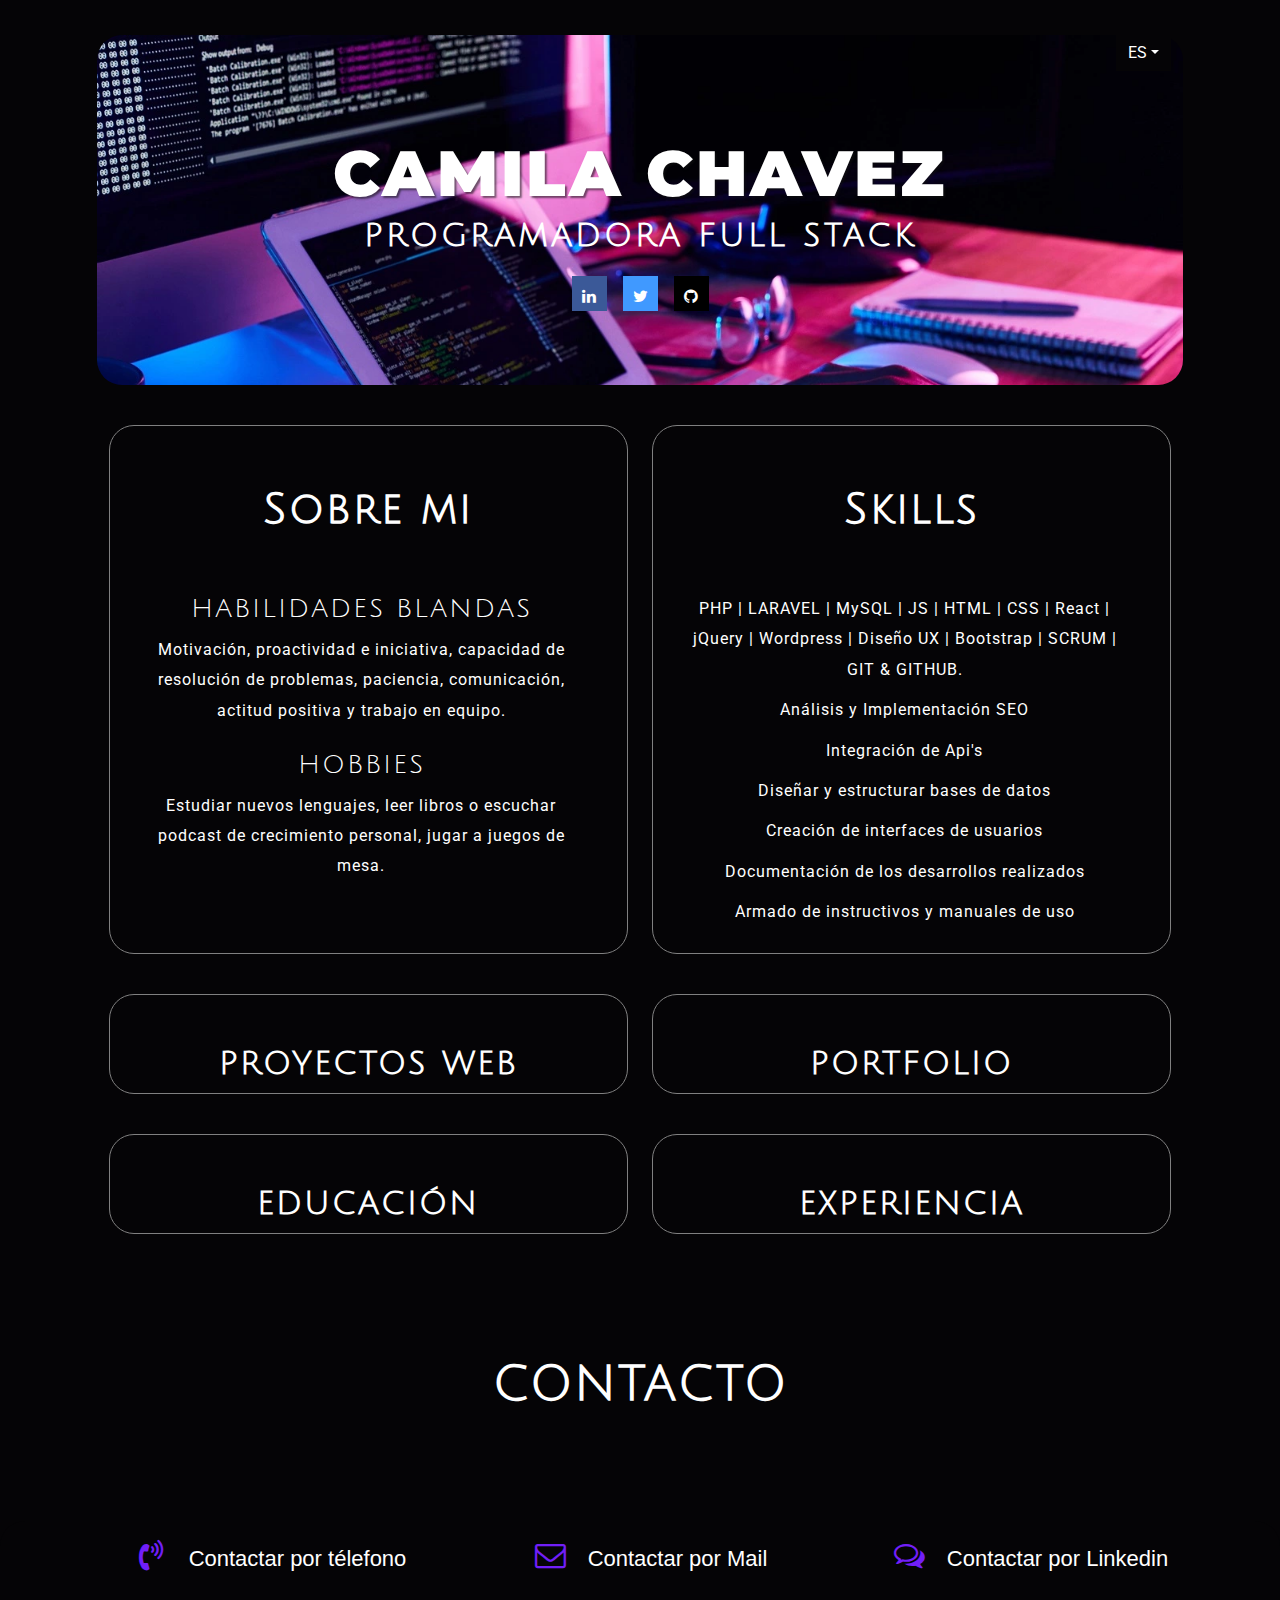
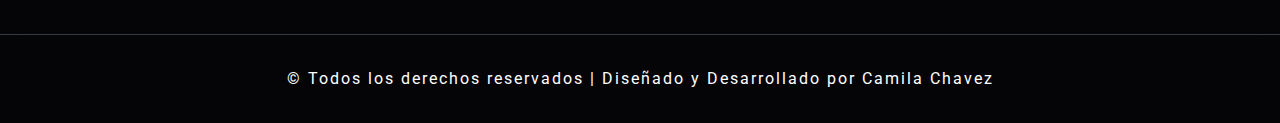
<file: index.html>
<!--
Author: Camila M. Chavez
-->
<!DOCTYPE html>
<html lang="en">
<head>
<title>Portfolio de Camila Chavez</title>
 <link rel="icon" type="image/x-icon" href="/images/favicon.png">
 <meta name="description" content="Portfolio de programadora Full Stack">
<meta name="viewport" content="width=device-width, initial-scale=1">
<meta http-equiv="Content-Type" content="text/html; charset=utf-8" />
<meta name="keywords" content="Programadora Full Stack,Programadora PHP, Programadora LARAVEL, MySQL, JS, HTML, CSS, BOOTSTRAP,jQuery,Wordpress,Diseño UX,API,SCRUM,GIT & GITHUB" />
<script type="application/x-javascript"> addEventListener("load", function() { setTimeout(hideURLbar, 0); }, false); function hideURLbar(){ window.scrollTo(0,1); } </script>
<!-- Custom Theme files -->

<link href="css/bootstrap.min.css" type="text/css" rel="stylesheet" media="all">
<link href="css/style.css" type="text/css" rel="stylesheet" media="all">   
<link href="css/font-awesome.css" rel="stylesheet">		<!-- font-awesome icons -->   
<link href="css/popup-box.css" rel="stylesheet" type="text/css" media="all" />

<!-- //Custom Theme files --> 
<!-- js -->
<script src="js/jquery-3.2.1.min.js"></script>  
<!-- //js -->
<!-- web-fonts -->   
<link href="//fonts.googleapis.com/css?family=Montserrat:100,100i,200,200i,300,300i,400,400i,500,500i,600,600i,700,700i,800,800i,900,900i" rel="stylesheet">
<link href="//fonts.googleapis.com/css?family=Julius+Sans+One&amp;subset=latin-ext" rel="stylesheet">
<link href='//fonts.googleapis.com/css?family=Roboto:400,100,100italic,300,300italic,400italic,500,500italic,700,700italic,900,900italic' rel='stylesheet' type='text/css'>
<!-- //web-fonts -->
</head>
<body>

		<div class="w3-banner">
				<!-- <?php
				if(isset($_GET["respuesta"]) && $_GET["respuesta"] == "ok"){
					echo '<div class="alert alert-dark" role="alert" style="color:white;">
					<strong>Se envío correctamente el mensaje.</strong> Muchas Gracias por contactarme!
					<button type="button" class="close" data-dismiss="alert" aria-label="Close">
						<span aria-hidden="true" style="color:white;">&times;</span>
					</button>
				</div>
				';
					
				}
			?> -->
			

				<div class="row" style="justify-content:center;">
					<div class="col-md-10 w3-banner-left" style="border-radius: 25px; margin-top:35px;">
						<div class="d-grid gap-2 d-md-flex justify-content-md-end">
								
								<button id="btnGroupDrop1" type="button" class="btn btn-dark dropdown-toggle" data-bs-toggle="dropdown" aria-expanded="false" style="background-color: #050406; border:none;">
								ES</button>
							<ul class="dropdown-menu" aria-labelledby="btnGroupDrop1">
								<li><a class="dropdown-item" href="#">Español</a></li>
								<li><a class="dropdown-item" href="en_index.html">Ingles</a></li>
							</ul>
						</div>
						<div class="w3-banner-left_txt">
							<h3>CAMILA CHAVEZ</h3>
							<p>PROGRAMADORA FULL STACK</p>
						</div>
						<div class="social-wthree-icons bnragile-icons">
							<ul>
								<li><a href="https://www.linkedin.com/in/camila-chavez-8b4901107/" class="fa fa-linkedin icon icon-border facebook" aria-label="Linkedin"> </a></li>
								<li><a href="https://www.freelancer.com.ar/u/camilamchavez" class="fa fa-twitter icon icon-border twitter" aria-label="Freelancer"> </a></li>
							<!---	<li><a href="#" class="fa fa-instagram icon icon-border instagram"> </a></li> --->
								<li><a href="https://github.com/camimchavez" aria-label="Github" class="fa fa-github icon icon-border github"> </a></li> 
							</ul>
							<!-- <div class="clearfix"> </div> -->
						</div>
					</div>
				</div>
					
				<div class="row justify-content-center">
					<div class="col-md-5 d-flex " >
						<div class="w3-banner-left-about-me" id="n" onMouseOver="color('si')" onMouseOut="color('n')" style="border-radius: 25px; margin-top:40px;">
								
								<div class="w3-heading-all">
									
									<h3>Sobre mi</h3><br><br>
								</div>
							<div class="w3ls-agile-left">
								<div class="w3ls-agile-left-info" style="text-align:center;">
									<div class="wel-left animated wow fadeInLeft" data-wow-delay=".5s">
									
										<h4>HABILIDADES BLANDAS</h4>
											<p>Motivación, proactividad e iniciativa, capacidad de resolución de problemas, paciencia, comunicación, actitud positiva y trabajo en equipo.</p>
										<br>
										<h4>HOBBIES</h4>
											<p>Estudiar nuevos lenguajes, leer libros o escuchar podcast de crecimiento personal, jugar a juegos de mesa.</p>
									</div>
									<div class="clearfix"> </div> 
								</div>
							</div>
								
						</div>
					</div>
					
					<div class="col-md-5 d-flex " >
						<div class="w3-banner-right" id="n2" onMouseOver="color2('no')" onMouseOut="color2('n2')" style="border-radius: 25px; margin-top:40px;">
								
								<div class="w3-heading-all">
									
									<h3>Skills</h3><br><br>
								</div>
							<div class="w3ls-agile-left">
							<div class="w3ls-agile-left-info" style="text-align:center;">
									<div class="wel-left animated wow fadeInLeft" data-wow-delay=".5s">
										
										<p> PHP | LARAVEL | MySQL | JS | HTML | CSS | React | jQuery | Wordpress | Diseño UX | Bootstrap | SCRUM | GIT & GITHUB.</p>
										<p>Análisis y Implementación SEO </p>
										<p>Integración de Api's</p>
										<p>Diseñar y estructurar bases de datos</p>
										<p>Creación de interfaces de usuarios</p>
										<p>Documentación de los desarrollos realizados</p>
										<p>Armado de instructivos y manuales de uso</p>
								
										<div class="clearfix"> </div> 
									</div>
								</div>
								
							</div>
				
						</div>
					</div>
						
				
				</div>
			
		
			
		<div class="row justify-content-center">
			<div class="col-md-5">
				<div class="w3-banner_bottom1" id="b1" onMouseOver="bg1('si')" onMouseOut="bg1('b1')" style="border-radius: 25px;margin-top:40px;">
					<div class="w3-banner_bottom_txt">
				
							
						<div class="w3-banner-bot_icon_txt">
							<a class="book popup-with-zoom-anim button-isi zoomIn animated" data-wow-delay=".5s" href="#small-dialog5">PROYECTOS WEB</a>
						</div>
						 
					
					</div>
				</div>
			</div>
			<div class="col-md-5" >		
				
				<div class="w3-banner_bottom2"  id="b2" onMouseOver="bg2('si')" onMouseOut="bg2('b2')" style="border-radius: 25px; margin-top:40px;">
					<div class="w3-banner_bottom_txt">
					
						<div class="w3-banner-bot_icon_txt">
							<a class="book popup-with-zoom-anim button-isi zoomIn animated" data-wow-delay=".5s" href="#small-dialog1">PORTFOLIO</a>
						</div>
					
					</div>
		
				</div>
			</div>
	
					

			<div class="col-md-5">
			<!-- <div class="w3-banner-grid2"> -->
				<div class="w3-banner_bottom3"  id="b3" onMouseOver="bg3('si')" onMouseOut="bg3('b3')" style="border-radius: 25px; margin-top:40px;">
					<div class="w3-banner_bottom_txt">
				
							
						<div class="w3-banner-bot_icon_txt">
							<a class="book popup-with-zoom-anim button-isi zoomIn animated" data-wow-delay=".5s" href="#small-dialog4">EDUCACIÓN</a>
							
						</div>
						 
					
					</div>
							
				</div>
			</div>
			<div class="col-md-5">
				<div class="w3-banner_bottom4"  id="b4" onMouseOver="bg4('si')" onMouseOut="bg4('b4')" style="border-radius: 25px; margin-top:40px;">
					<div class="w3-banner_bottom_txt">
					
						<div class="w3-banner-bot_icon_txt">
							<a class="book popup-with-zoom-anim button-isi zoomIn animated" data-wow-delay=".5s" href="#small-dialog3">EXPERIENCIA</a>
						</div>
					
					</div>
		
				</div>
			</div>
		</div>
			
			<!-- </div> -->
		</div>
							
									
		
<!-- POP-UPS -->


				</div>
			</div>	
	<div class="pop-up"> 
		<div id="small-dialog1" class="mfp-hide book-form">
					<!-- gallery -->
			<!-- <div class="gallery" id="gallery"> -->
			<div class="w3_head_pop">
				<h3>MIS  <span>PROJECTOS  </span></h3>
			</div>
			<div class="row g-0 bg-light position-relative" style="align-items: center!important;">
				<div class="col-md-4 mb-md-0 p-md-4">
				    
    				    <div id="carouselExampleControls" class="carousel slide" data-bs-ride="carousel">
                      <div class="carousel-inner">
                        <div class="carousel-item active">
                          <img src="images/portfolio/thefunnelbox.png" class="d-block w-100" alt="...">
                        </div>
                       <!-- <div class="carousel-item">
                          <img src="images/portfolio/administradoresTheFunnelBox.png" class="d-block w-100" alt="...">
                        </div>  --->
                        <div class="carousel-item">
                          <img src="images/portfolio/facturasThefunnelBox.png" class="d-block w-100" alt="...">
                        </div>
                        <div class="carousel-item">
                          <img src="images/portfolio/preguntasTheFunnelBox.png" class="d-block w-100" alt="...">
                        </div>
                      </div>
                      <button class="carousel-control-prev" type="button" data-bs-target="#carouselExampleControls" data-bs-slide="prev">
                        <span class="carousel-control-prev-icon" aria-hidden="true"></span>
                        <span class="visually-hidden">Previous</span>
                      </button>
                      <button class="carousel-control-next" type="button" data-bs-target="#carouselExampleControls" data-bs-slide="next">
                        <span class="carousel-control-next-icon" aria-hidden="true"></span>
                        <span class="visually-hidden">Next</span>
                      </button>
                    </div>
				<!---	<img src="images/portfolio/thefunnelbox.png" class="img-fluid img-thumbnail" alt="...">   --->
				</div>
				<div class="col-md-8 p-4 ps-md-0">
					<h5 class="mt-0">Proyecto CMS con Laravel</h5>
					<p>Desarrollo de software para startup Española "The Funnel Box", el desafío que ellos propusieron fue la administración y comunicación mediante archivos para sus clientes.Se cumplió el objetivo y le sumamos una interfaz web en el inicio donde se puede comunicar procesos , preguntas, ofertas a los clientes.</p>
					<a href="https://thefunnelbox.com/area-privada/public/" class="stretched-link">Ver App</a>
				</div>
			</div>
				<!-- <div class="w3layouts_gallery_grids">	 -->
			<div class="row g-0 bg-light position-relative" style="align-items: center!important;">
				<div class="col-md-4 mb-md-0 p-md-4">
					<img src="images/portfolio/react+vite.png" class="img-fluid img-thumbnail" alt="...">
				</div>
				<div class="col-md-8 p-4 ps-md-0">
					<h5 class="mt-0">Proyecto con React + Vite</h5>
					<p>Desarrollo de aplicación para tareas.</p>
					<a href="https://camimchavez.github.io/react-tasks/" class="stretched-link">Ver App</a>
				</div>
			</div>
			<div class="row g-0 bg-light position-relative" style="align-items: center!important;">
				<div class="col-md-4 mb-md-0 p-md-4">
					<img src="images/portfolio/apirest.png" class="img-fluid img-thumbnail" alt="...">
				</div>
				<div class="col-md-8 p-4 ps-md-0">
					<h5 class="mt-0">API REST con CODEINATER</h5>
					<p>Consumir una Api  para un blog de viajes con Apikey.</p>
					<a href="https://github.com/camimchavez/apirest" class="stretched-link">Ver código</a>
				</div>
			</div>
			<div class="row g-0 bg-light position-relative" style="align-items: center!important;">
				<div class="col-md-4 mb-md-0 p-md-4">
					<img src="images/portfolio/cms.png" class="img-fluid img-thumbnail" alt="...">
				</div>
				<div class="col-md-8 p-4 ps-md-0">
					<h5 class="mt-0">CMS LARAVEL</h5>
					<p>Desarrollo de CMS (Sistema de gestión de contenido) para un blog de viajes con interfaz de usuario.</p>
					<a href="https://github.com/camimchavez/php-larabel" class="stretched-link">Ver código</a>
				</div>
			</div>

			<div class="row g-0 bg-light position-relative" style="align-items: center!important;">
				<div class="col-md-4 mb-md-0 p-md-4">
					<img src="images/portfolio/bienesraices-inicio.png" class="img-fluid img-thumbnail" alt="...">
				</div>
				<div class="col-md-8 p-4 ps-md-0">
				<h5 class="mt-0">BIENES RAÍCES</h5>
					<p>Desarrollo Web con HTML , CSS y jQuery</p>
					<a href="https://mystifying-allen-8cf23a.netlify.app/" class="stretched-link">Ver Sitio</a>
				</div>
			</div>
			<div class="row g-0 bg-light position-relative" style="align-items: center!important;">
				<div class="col-md-4 mb-md-0 p-md-4">
					<img src="images/portfolio/blogcafe-inicio.png" class="img-fluid img-thumbnail" alt="...">
				</div>
				<div class="col-md-8 p-4 ps-md-0">
				<h5 class="mt-0">BLOG DEL CAFÉ</h5>
					<p>Desarrollo Web con HTML , CSS y jQuery</p>
					<a href="https://eager-lumiere-f7eec2.netlify.app/" class="stretched-link">Ver Sitio</a>
				</div>
			</div>
			<div class="row g-0 bg-light position-relative" style="align-items: center!important;">
				<div class="col-md-4 mb-md-0 p-md-4">
					<img src="images/portfolio/blogviajes-inicio.png" class="img-fluid img-thumbnail" alt="...">
				</div>
				<div class="col-md-8 p-4 ps-md-0">
				<h5 class="mt-0">BLOG DE TURISMO</h5>
					<p>Desarrollo de landing page con HTML , CSS y jQuery</p>
					<a href="https://frosty-heyrovsky-3bcd00.netlify.app/" class="stretched-link">Ver Sitio</a>
				</div>
			</div>
		
		</div>
	</div>

		


<!-- //gallery -->
<div class="pop-up"> 
	<div id="small-dialog3" class="mfp-hide book-form">
				<!-- gallery -->
		<!-- <div class="gallery" id="gallery"> -->
		<div class="w3_head_pop">
			<h3>MIS  <span>EXPERIENCIAS  </span></h3>
		</div>
			<!-- <div class="w3layouts_gallery_grids">	 -->
		<div class="container">
            <div class="row">
                <div class="col-md-12">
                    <div class="main-timeline">
				
						<a href="#" class="timeline">
                            <div class="timeline-icon"><i class="fa fa-globe"></i></div>
                            <div class="timeline-content">
							<h3 class="title">Web developer en We - Itps One </h3><h6> Desde Febrero 2023 hasta la actualidad </h6>
                                <p class="description">
								Desarrollo y diseño web, e-commerce, landing pages y posicionamiento web.  Actualización y migración de sitios web con Wordpress, Divi, Flatsome,UX design. Mantenimiento y soporte con PHP ,CSS y JS.
								<br></p>
                            </div>
                        </a>
                        <a href="#" class="timeline">
                            <div class="timeline-icon"><i class="fa fa-briefcase"></i></div>
                            <div class="timeline-content">
							<h3 class="title">Programador IT en Quantia S.A</h3><h6> Desde AGOSTO 2021 hasta JULIO 2022 </h6>
                                <p class="description">
								Análisis de casos de uso,  diseño de UMLs , diseño y estructura de base de datos MySQL, desarrollo de software QSolutions con PHP puro, JS, Bootstrap, HTML, CSS y desarrollo de página de Soporte con sistema de Tickets.
                                </p>
                            </div>
                        </a>
                        <a href="#" class="timeline">
                            <div class="timeline-icon"><i class="fa fa-rocket"></i></div>
                            <div class="timeline-content">
                                <h3 class="title">Programadora Freelance </h3><h6> Desde ENERO 2021 hasta la actualidad </h6>
                                <p class="description">
                                    Desarrollo de API REST ,soluciones con PHP para diversos software , CMS con Laravel ,Software con Laravel para la transferencia de todo tipos de documentos, apps y proyectos web con React.<br>
                                </p>
                            </div>
                        </a>
                        <a href="#" class="timeline">
                            <div class="timeline-icon"><i class="fa fa-globe"></i></div>
                            <div class="timeline-content">
                                <h3 class="title">Desarrollo y Diseño Web </h3> <h6> Desde Junio 2020 hasta la actualidad </h6>
                                <p class="description">
								Crear , diseñar páginas web con HTML ,CSS y JS , Wordpress(Divi,Elementor,Flatsome,Woocommerce), Wix y Tienda Nube. Seo orgánico .Solución de errores y soporte en Wordpress.
                                </p>
                            </div>
                        </a>
                       
                    </div>
                </div>
            </div>
        </div>	
	</div>
</div>


<div class="pop-up"> 
	<div id="small-dialog4" class="mfp-hide book-form">
				<!-- gallery -->
		<!-- <div class="gallery" id="gallery"> -->
		<div class="w3_head_pop">
			<h3>MIS  <span>ESTUDIOS </span></h3>
		</div>
			<!-- <div class="w3layouts_gallery_grids">	 -->
		<div class="row row-cols-1 row-cols-md-2 g-4">
			<div class="col col-md-4">
				<div class="card">
					<img src="images/Ux-adobexd.png" class="card-img-top" alt="...">
				<div class="card-body text-center">
					<h4 class="card-title">Diseño UX de Google</h4>
					<h6 class="card-text">El 31 de Enero de 2024</h6>
					<p class="card-text text-primary">Coursera + Google</p>
				</div>
				</div>
			</div>
			<div class="col col-md-4">
				<div class="card">
					<img src="images/Ux-Figma.png" class="card-img-top" alt="...">
				<div class="card-body text-center">
					<h4 class="card-title">Diseño UX de Google</h4>
					<h6 class="card-text">El 7 de Enero de 2024</h6>
					<p class="card-text text-primary">Coursera + Google</p>
				</div>
				</div>
			</div>
			<div class="col col-md-4">
				<div class="card">
					<img src="images/Ux-investigaciones.png" class="card-img-top" alt="...">
				<div class="card-body text-center">
					<h4 class="card-title">Diseño UX de Google</h4>
					<h6 class="card-text">El 3 de Diciembre de 2023</h6>
					<p class="card-text text-primary">Coursera + Google</p>
				</div>
				</div>
			</div>
			<div class="col col-md-4">
				<div class="card">
					<img src="images/Ux-esquemas.png" class="card-img-top" alt="...">
				<div class="card-body text-center">
					<h4 class="card-title">Diseño UX de Google</h4>
					<h6 class="card-text">El 4 de Noviembre de 2023</h6>
					<p class="card-text text-primary">Coursera + Google</p>
				</div>
				</div>
			</div>
			<div class="col col-md-4">
				<div class="card">
					<img src="images/Ux-primerospasos.png" class="card-img-top" alt="...">
				<div class="card-body text-center">
					<h4 class="card-title">Diseño UX de Google</h4>
					<h6 class="card-text">El 15 de Octubre de 2023</h6>
					<p class="card-text text-primary">Coursera + Google</p>
				</div>
				</div>
			</div>
			<div class="col col-md-4">
				<div class="card">
					<img src="images/Ux-Usuarios.png" class="card-img-top" alt="...">
				<div class="card-body text-center">
					<h4 class="card-title">Diseño UX de Google</h4>
					<h6 class="card-text">El 10 de Agosto de 2023</h6>
					<p class="card-text text-primary">Coursera + Google</p>
				</div>
				</div>
			</div>
			<div class="col col-md-4">
				<div class="card">
					<img src="images/certificadoSEOyMarketing.png" class="card-img-top" alt="...">
				<div class="card-body text-center">
					<h4 class="card-title">SEO y Marketing</h4>
					<h6 class="card-text">El 15 de Octubre de 2022</h6>
					<p class="card-text text-primary">Udemy</p>
				</div>
				</div>
			</div>
			<div class="col col-md-4">
				<div class="card">
				<img src="images/CertificadoDeTestDome.png" class="card-img-top" alt="...">
				<div class="card-body text-center">
					<h4 class="card-title">PHP Laravel 9</h4>
					<h6 class="card-text">El 9 de septiembre de 2022</h6>
					<p class="card-text text-primary">TestDome</p>
				</div>
				</div>
			</div>
			<div class="col col-md-4">
				<div class="card">
				<img src="images/certificadoGitHub.png" class="card-img-top" alt="...">
				<div class="card-body text-center">
					<h4 class="card-title">GitHub</h4>
					<h6>Mayo del 2021 </h6>
					<p class="card-text text-primary">Udemy</p>
				</div>
				</div>
			</div>
			<div class="col col-md-4">
				<div class="card">
				<img src="images/certificadoPHP.png" class="card-img-top" alt="...">
				<div class="card-body text-center">
					<h4 class="card-title">PHP Y MySQL Avanzado</h4>
					<h6>Desde Marzo del 2021 hasta Agosto del 2021 </h6>
					<p class="card-text text-primary">Centro de E-Learning UTN FRBA</p>
				</div>
				</div>
			</div>
			<div class="col col-md-4">
				<div class="card">
				<img src="images/certificadoNET.png" class="card-img-top" alt="...">
				<div class="card-body text-center">
					<h4 class="card-title">Diplomatura en .NET C#</h4>
					<h6>Desde Octubre del 2020 hasta Febrero del 2021 </h6>
					<p class="card-text text-primary">Centro de E-Learning UTN FRBA</p>
				</div>
				</div>
			</div>
			<div class="col col-md-4">
				<div class="card">
				<img src="images/certificadosFundamentos.png" class="card-img-top" alt="...">
				<div class="card-body text-center">
					<h4 class="card-title">Fundamentos</h4>
					<h6>Desde Mayo del 2020 hasta Septiembre del 2020 </h6>
					<p class="card-text text-primary">Centro de E-Learning UTN FRBA</p>
				</div>
				</div>
			</div>

		</div>
	
	</div>
</div>
<div class="pop-up"> 
		<div id="small-dialog5" class="mfp-hide book-form">
					<!-- gallery -->
			<!-- <div class="gallery" id="gallery"> -->
			<div class="w3_head_pop">
				<h3>PROJECTOS <span>WEB</span></h3>
			</div>
			<!-- <div class="w3layouts_gallery_grids">	 -->
				<div class="row g-0 bg-light position-relative" style="align-items: center!important;">
					<div class="col-md-4 mb-md-0 p-md-4">
						<img src="images\Audex-inicio.jpg" class="img-fluid img-thumbnail" alt="...">
					</div>
					<div class="col-md-8 p-4 ps-md-0">
						<h5 class="mt-0">Audex</h5>
						<p>Desarrollo de tienda online con Odoo integración con mercado pago, carrito de compras y conexión con el inventario. Emprendimiento dedicado a electroacustica.
						</p>
						<a href="https://audex.com.ar" class="stretched-link">Ver Sitio</a>
					</div>
				</div>	
	
				<!-- <div class="w3layouts_gallery_grids">	 -->
				<div class="row g-0 bg-light position-relative" style="align-items: center!important;">
				<div class="col-md-4 mb-md-0 p-md-4">
					<img src="images/portfolio/thay-ar.png" class="img-fluid img-thumbnail" alt="...">
				</div>
				<div class="col-md-8 p-4 ps-md-0">
					<h5 class="mt-0">Thay-ar</h5>
					<p>Rediseño de la web de ThaylinShoes en plataforma TiendaNube integración con multiplataformas de pago por ejemplo: mercado Pago .
						Emprendimiento dedicado a la venta de indumentaria femenina.
					</p>
					<a href="https://thay.ar" class="stretched-link">Ver Sitio</a>
				</div>
			</div>
			
			<div class="row g-0 bg-light position-relative" style="align-items: center!important;">
				<div class="col-md-4 mb-md-0 p-md-4">
					<img src="images/portfolio/Belmiessen-inicio1.png" class="img-fluid img-thumbnail" alt="...">
				</div>
				<div class="col-md-8 p-4 ps-md-0">
					<h5 class="mt-0">Belmiessen</h5>
					<p>Diseño y desarrollo Web en Wordpress con framework DIVI más integración de Woocommerce indexado a Whatsapp .
						Emprendimiento dedicado a la reventa de Ollas, cacerolas y accesorios Essen.
					</p>
					<a href="https://belmiessen.com.ar" class="stretched-link">Ver Sitio</a>
				</div>
			</div>
			<div class="row g-0 bg-light position-relative" style="align-items: center!important;">
				<div class="col-md-4 mb-md-0 p-md-4">
					<img src="images/portfolio/TaylinShoes-inicio.png" class="img-fluid img-thumbnail" alt="...">
				</div>
				<div class="col-md-8 p-4 ps-md-0">
					<h5 class="mt-0">TaylinShoes</h5>
					<p>Diseño y desarrollo Web en plataforma TiendaNube integración con mercado Pago.
						Emprendimiento dedicado a la venta de Zapatos,zapatillas y sandalias.
					</p>
					<a href="https://taylinshoes3.mitiendanube.com/" class="stretched-link">Ver Sitio</a>
				</div>
			</div>
			<div class="row g-0 bg-light position-relative" style="align-items: center!important;">
				<div class="col-md-4 mb-md-0 p-md-4">
					<img src="images/portfolio/Brunedesing-incio.png" class="img-fluid img-thumbnail" alt="...">
				</div>
				<div class="col-md-8 p-4 ps-md-0">
					<h5 class="mt-0">Brune Desing</h5>
					<p>Diseño y desarrollo Web en plataforma TiendaNube integración con mercado Pago.
						Emprendimiento dedicado a la venta de Indumentaria femenina.</p>
					<a href="https://brunedesign.mitiendanube.com/" class="stretched-link">Ver sitio</a>
				</div>
			</div>
			<div class="row g-0 bg-light position-relative" style="align-items: center!important;">
				<div class="col-md-4 mb-md-0 p-md-4">
					<img src="images/portfolio/torneosamkappa-inicio.png" class="img-fluid img-thumbnail" alt="...">
				</div>
				<div class="col-md-8 p-4 ps-md-0">
					<h5 class="mt-0">TORNEOS AMKAPPA</h5>
					<p>Rediseño Web en Wordpress con plantilla SportPress , actualización y administración del sitio .</p>
					<a href="http://torneosamkappa.com.ar/" class="stretched-link">Ver Sitio</a>
				</div>
			</div>
			<div class="row g-0 bg-light position-relative" style="align-items: center!important;">
				<div class="col-md-4 mb-md-0 p-md-4">
					
						<img src="images/portfolio/clinica.webp"class="img-fluid img-thumbnail" alt="...">

				
				</div>
				<div class="col-md-8 p-4 ps-md-0">
					<h5 class="mt-0">ClinicaDharma</h5>
					<p>Implementación y traducción de Plugins WP Costumer Area en Wordpress con Elementor.</p>
				</div>
			</div>
			<div class="row g-0 bg-light position-relative" style="align-items: center!important;">
				<div class="col-md-4 mb-md-0 p-md-4">
					<img src="images/portfolio/realroller-inicio01.png" class="img-fluid img-thumbnail" alt="...">
				</div>
				<div class="col-md-8 p-4 ps-md-0">
				<h5 class="mt-0">REALROLLER</h5>
					<p>Rediseño Web en plataforma Wix, optimización y rediseño de redes sociales.</p>
					<a href="https://realroller.net" class="stretched-link">Ver Sitio</a>
				</div>
			</div>

		</div>
	</div>
</div>
		<!---Fin Pop-ups--->
	
<!-- contact -->
<div class="row justify-content-center" style="margin-top:35px;">
	<div class="col-10">	
		<div class="contact" id="contact">
			<div class="container">
				<div class="w3_head_pop contact_head">
					<h3>CONTACTO</h3>
					</div>
			

			</div>
		</div>
	</div>
</div>

	<!-- map -->
	<!-- <div class="map">
			<iframe src="https://www.google.com/maps/embed?pb=!1m18!1m12!1m3!1d824358.4224041457!2d127.48695322504157!3d36.18723152679721!2m3!1f0!2f0!3f0!3m2!1i1024!2i768!4f13.1!3m3!1m2!1s0x356455ebcb11ba9b%3A0x91249b00ba88db4b!2sSouth+Korea!5e0!3m2!1sen!2sin!4v1491820073779"></iframe></div> -->
	<!-- //map -->

	<!-- footer -->
	<footer>
		
			<div class="agileinfo-footer" style="border-radius: 25px;">
				<div class="container">

					<div class="agileits-footer-top">
						
							<div class="row w3_address" style="align-items:center;">
								
								<div class="col-md-4">
								<i class="fa fa-volume-control-phone" aria-hidden="true"></i><span   style="margin-top: 22px;"><a href="tel:1134287247">Contactar por télefono</a></span>
								</div>
								
								<div class="col-md-4">
									<i class="fa fa-envelope-o" aria-hidden="true"></i><span style="margin-top: 22px;"><a href="mailto:camilamchavez@hotmail.com">Contactar por Mail</a></span>
								</div>
								<div class="col-md-4">
									<i class="fa fa-comments-o" aria-hidden="true"></i><span><a href="https://www.linkedin.com/in/camila-chavez-8b4901107/">Contactar por Linkedin</a></span>
								</div>
							</div>
							
						
					

					</div>
				</div>
			</div>
		
			<div class="agileits-footer-bottom">
				<div class="container">
					<p class="footer-class">&copy; Todos los derechos reservados | Diseñado y Desarrollado por  <a href="https://www.linkedin.com/in/camila-chavez-8b4901107/" target="_blank" aria-label="Linkedin" style="color:white;">Camila Chavez</a> </p>
				</div> 
			</div>
		

	</footer>
	<!-- //footer -->
	


      
<!--popup-js-->

<script src="js/jquery.magnific-popup.js" type="text/javascript"></script>
 <script>
						$(document).ready(function() {
						$('.popup-with-zoom-anim').magnificPopup({
							type: 'inline',
							fixedContentPos: false,
							fixedBgPos: true,
							overflowY: 'auto',
							closeBtnInside: true,
							preloader: false,
							midClick: true,
							removalDelay: 300,
							mainClass: 'my-mfp-zoom-in'
						});
																						
						});
</script>
<script>
	function color(r){ 
    if(r=="si")
        document.getElementById('n').style.background ="#19141E"
    else 
        document.getElementById('n').style.background ="#050406"
}
function color2(s){ 
    if(s=="no")
        document.getElementById('n2').style.background ="#19141E"
    else 
        document.getElementById('n2').style.background ="#050406"
}
function bg1(a){
	
    if(a=="si")
		document.getElementById('b1').style.background ="#19141E"
    else 
        document.getElementById('b1').style.background ="#050406"
}
function bg2(b){
	
    if(b=="si")
		document.getElementById('b2').style.background ="#19141E"
    else 
        document.getElementById('b2').style.background ="#050406"
}
function bg3(c){
	
    if(c=="si")
		document.getElementById('b3').style.background ="#19141E"
    else 
        document.getElementById('b3').style.background ="#050406"
}
function bg4(d){
	
    if(d=="si")
		document.getElementById('b4').style.background ="#19141E"
    else 
        document.getElementById('b4').style.background ="#050406"
}
</script>	
<!-- popup-js-->


	
	<!-- Bootstrap core JavaScript ---->

    <script src="js/bootstrap.min.js"></script>
	    <script src="js/bootstrap.bundle.min.js"></script>
 	<!--   <script src="js/popper.min.js"></script> --->
</body>
</html>
</file>
<file: css/style.css>
/*--
Author: W3layouts
Author URL: http://w3layouts.com
License: Creative Commons Attribution 3.0 Unported
License URL: http://creativecommons.org/licenses/by/3.0/
--*/
body{
	margin:0;
	font-family: 'Roboto', sans-serif;
	background: #050406;
	height: 100%;
	width: 100%;
}
body a{
	transition: 0.5s all;
	-webkit-transition: 0.5s all;
	-moz-transition: 0.5s all;
	-o-transition: 0.5s all;
	-ms-transition: 0.5s all;
	text-decoration:none;
	outline:none;
}
h1,h2,h3,h4,h5,h6{
	margin:0;
	font-family: 'Julius Sans One', sans-serif;
}
p{
	margin:0;
}
ul,label{
	margin:0;
	padding:0;
}
body a:hover{
	text-decoration:none;
}
body a:focus {
    outline: none;
	text-decoration:none;
}
/*-- banner --*/
.w3-banner-left{
    background: url(../images/b12.webp)no-repeat 0px 0px;
    -webkit-background-size: cover;
    -moz-background-size: cover;
    -o-background-size: cover;
    -ms-background-size: cover;
    background-size: cover;
    background-position:top;
    min-height: 350px;

}
.w3-banner-left-about-me{
    /* background: url(../images/b3.webp)no-repeat 0px 0px; */
    background-color: #050406;
    -webkit-background-size: cover;
    -moz-background-size: cover;
    -o-background-size: cover;
    -ms-background-size: cover;
    background-size: cover;
    min-height: 400px;
    padding:15px;
    padding-bottom:40px;

    border: solid 1px grey;

}


	.w3-banner-right{
    /* background: url(../images/m11.jpg)no-repeat 0px 0px; */
    background-color: #050406;
    -webkit-background-size: cover;
    -moz-background-size: cover;
    -o-background-size: cover;
    -ms-background-size: cover;
    background-size: cover;
    min-height: 400px;
    padding:15px;
    /* margin-left:25px; */
      /* width:50%; */
    border: solid 1px grey;

}
.w3-banner-left_txt h3 {
    font-size: 4em;
    color: #fff;
    /* margin: 0 auto; */
    letter-spacing: 3px;
	text-align: center;
	font-family: 'Montserrat', sans-serif;
	    text-shadow: 2px 2px 2px rgba(16, 16, 16, 0.57);
		    font-weight: 900;
	}
.w3-banner-left_txt p {
    font-size: 2em;
    color: #fff;
    text-align: center;
    font-weight: 700;
    letter-spacing: 3px;
  font-family: 'Julius Sans One', sans-serif;
}
.w3-banner-left_txt {
    margin: 4em 0 0 0;
}
/*-- //banner-top --*/
/*-- //banner-bottom --*/

.w3-banner_bottom1{
 /* background: url(../images/tablet.jpg)no-repeat 0px 0px; */
 border: solid 1px grey;
/* width:50%; */
/* margin-right:25px; */
}
.w3-banner_bottom2{
 /* background: url(../images/b12.jpg)no-repeat 0px 0px; */
 border: solid 1px grey;
 /* width:50%; */
 /* margin-left:25px; */
}
.w3-banner_bottom3{
 /* background: url(../images/b5.avif)no-repeat 0px 0px; */
 border: solid 1px grey;
 /* width:50%; */
 /* margin-right:25px; */
}
.w3-banner_bottom4{
    /* background: url(../images/m11.jpg)no-repeat 0px 0px; */
    border: solid 1px grey;
    /* width:50%; */
    /* margin-left:25px; */
   }
.w3-banner_bottom1,.w3-banner_bottom2,.w3-banner_bottom3,.w3-banner_bottom4{
    /* -webkit-background-size: cover; */
    /* -moz-background-size: cover;
    -o-background-size: cover;
    -ms-background-size: cover; */
    /* background-size: cover; */
    min-height: 50px;
    height: 100px;
}
.w3-banner-bot_icon i {
    font-size: 5em;
}
.w3-banner-bot_icon_icon {
    float: left;
    width: 15%;
}
.w3-banner-bot_icon_txt {
    /* width: 90%;
    float: center; */
}
.w3-banner-bot_icon_txt a{
	font-size: 2em;
    color: #fff;
    font-weight: 600;
    letter-spacing: 2px;
	 font-family: 'Julius Sans One', sans-serif;


}
.w3-banner-bot_icon_icon i {
    font-size: 3em;
    color: #711FF8;

}
.w3-banner_bottom_txt {
    padding-top:45px;
    text-align:center;
}
/*-- /banner-bottom--*/
/*-- /about--*/
.w3-heading-all h3 {
       font-size: 2.7em;
    color: #fff;
    font-family: 'Julius Sans One', sans-serif;
    font-weight: 800;
    letter-spacing: 2px;
    margin: 1em 0 0 0;
	text-align:center;
}
.w3ls-agile-left-info {
    /* padding: 1em 0; */
}
.w3-heading-all span {
    color: #711FF8;
}
.w3ls-agile-left-info h4, .social-info h4 {
    font-size: 1em;
    margin: 0;
    color: #fff;
    text-transform: uppercase;
    letter-spacing: 2px;
}
.w3ls-agile-left-info p {
    color: white;
    font-size: 1em;
    line-height: 1.9em;
    letter-spacing: 1px;
    margin-top: 10px;
}
h3.w3l_head, h3.agileits-title, h3.agile-title, h3.agile-contact, div#wthreeskills h3, .aitsresumewthree-tag h3, .wthreeskills h3{
    text-align: center;
    color: #000;
    font-size: 3em;
    letter-spacing: 2px;
    text-transform: uppercase;
}
.w3l-grids-about , .services-w3ls-row, .gallery_gds, .contact-agile, .wthreeskills-grids, .bar_group.group_ident-1, .tabs, .load_more.load_more{
    margin-top: 3em;
}
.w3ls-agile-left {
    margin: 10px;
    /* margin-top:20px; */
    /* width: 85%; */
}
/*-- effect --*/
.hovicon {
    display: inline-block;
    font-size: 2.2em;
    line-height: 71px;
    cursor: pointer;
    margin: 15px 22px;
    width: 65px;
    height: 65px;
    text-align: center;
    position: relative;
    text-decoration: none;
    z-index: 1;
    color: #fff;

}
.hovicon:after {
    position: absolute;
    width: 100%;
    height: 100%;
    content:'';
    -webkit-box-sizing: content-box;
    -moz-box-sizing: content-box;
    box-sizing: content-box;
}
.hovicon:before {
    speak: none;
    font-size: 48px;
    line-height: 90px;
    font-style: normal;
    font-weight: normal;
    font-variant: normal;
    text-transform: none;
    display: block;
    -webkit-font-smoothing: antialiased;
}
/* Effect 2 */
 .hovicon.effect-2 {
    color: #333;
	box-shadow:0 0 0 3px 0 0 0 3px #fea;
    -webkit-transition: color 0.3s;
    -moz-transition: color 0.3s;
    transition: color 0.3s;
}
.hovicon.effect-2:after {
    top: -2px;
    left: -2px;
    padding: 2px;
	border-radius: 50%;
    z-index: -1;
    background:#711FF8;
    -webkit-transition: -webkit-transform 0.2s, opacity 0.2s;
    -moz-transition: -moz-transform 0.2s, opacity 0.2s;
    transition: transform 0.2s, opacity 0.2s;
}
/* Effect 2a */
 .hovicon.effect-2.sub-a:hover, .hovicon.effect-2.sub-a:hover i {
    color:#eee;
}
.hovicon.effect-2.sub-a:hover:after {
    -webkit-transform: scale(0.85);
    -moz-transform: scale(0.85);
    -ms-transform: scale(0.85);
    transform: scale(0.85);
}
/*-- //effect --*/

.icon-w3l {
    float: left;
    width: 20%;
}
.text-w3l {
    float:right;
    width:73%;
    padding: 1.5em 0em;
}
.text-w3l a{
    text-decoration: underline;
    color:    white;
}
/*-- //About-ends-here --*/
/*-- skills --*/
.skills,.contact,.skills-agileinfo,.gallery{
padding:5em 0;
}
.skills{
	background: url(../images/s11.jpg) no-repeat 0px 0px;
    background-size: cover;
    -webkit-background-size: cover;
    -moz-background-size: cover;
    -o-background-size: cover;
    -ms-background-size: cover;
    background-attachment: fixed;
}
.w3_agile_head p:before,.w3_agile_head p:after,.w3_agile_head p span:before,.w3_agile_head p span:after{
    background: #fff;
}
.w3_agile_head h5 span{
	color:#fff;
}
.skills p{
	color:#fff;
}
.w3ls_about_guage {
    text-align: center;
}
.w3ls_about_guage h4 {
    font-size: 1.3em;
    color: #fff;
    margin-top: 25px;
}
.w3_head_pop h3 {
    color: #000000;
    font-size: 3em;
    text-transform: uppercase;
    line-height: 1.5em;
    margin-bottom: 20px;
    font-weight: 600;
    letter-spacing: 2px;
	text-align: center;
}
.w3_head_pop h3 span {
    color: #711FF8;
}
.w3_head_pop.skills_span span {
    color: #fff;
}
h3.skills_w3 {
    color: #711FF8;
}
/*-- //skills --*/
/*-- /extra skills --*/
h3.agile_tittle.two {
    color: #252525;
}
.wthree_skills {
    margin-top: 4em;
}

.bargrids-left {
    margin-right: 40px;
}

.bar-grids h4 {
    font-size: 1.6em;
    color: #ffffff;
    letter-spacing: 1px;
    margin-bottom: 1.4em;
    /* border-bottom: 1px dashed #ffffff; */
    padding-bottom: 0em;
    font-weight: 600;
}

.bar-grids h4 span.glyphicon {
    margin-right: 0.8em;
    color: #ecb731;
}

.progress {
    height: 35px;
    margin-bottom: 2.2em;
    background-color: #dadde0;
    -webkit-border-radius: 0;
    -moz-border-radius: 0;
    -o-border-radius: 0;
    -ms-border-radius: 0;
    border-radius: 0;
}

.prgs-w3agile-last {
    margin-bottom: 0!important;
}

.progress-bar {
    background-color: #0c0c0c;
}

.bar-grids h6 {
    font-size: 1.2em;
    color: #711FF8;
    margin-bottom: 0.6em;
    text-transform: capitalize;
    font-weight: 600;
    letter-spacing: 2px;
}

.bar-grids h6 span {
    float: right;
    font-size: 1em;
}

.progress-striped .progress-bar,
.progress-bar-striped {
    background-image: none!important;
}


/*-- /extra skills --*/
/*-- gallery --*/
.w3layouts_gallery_grid {
    padding: 0;
}
.w3layouts_gallery_grid img {
    width: 100%;
}
.w3layouts_gallery_grid a {
    position: absolute;
    color: #fff;
    z-index: 999;
    bottom: 3.5em;
    font-size: 1.5em;
    padding: 0.3em;
    text-transform: uppercase;
    left: 5.8em;
    background: #000000d6;
    }


/*-- //gallery --*/
/*-- /contact --*/
.contact h3.heading{
	color:#fff;
}
.contact label {
    font-size: 16px;
    font-weight: normal;
    color: #fff;
    text-transform: uppercase;
    padding-bottom: 10px;
}
.contact input#name, .contact input#phone, .contact input#email {
    height: 50px;
}
.contact input#name, .contact input#phone, .contact input#email, .contact textarea#message {
    font-size: 17px;
    font-weight: normal;
    color: #fff;
    width: 100%;
    background-color: rgba(0, 0, 0, 0.3);
    border: 1px solid rgba(255, 255, 255, 0.43);
    outline: none;
    margin-bottom: 30px;
}
.form-control ,.btn{
	border-radius:0;
}
.contact input#name, .contact input#phone,.contact input#email,.contact textarea#message {
    font-size: 17px;
    font-weight: normal;
    color: #fff;
    width: 100%;
    background-color: rgba(0, 0, 0, 0.3);
    border: 1px solid rgba(255, 255, 255, 0.43);
    outline: none;
    margin-bottom: 20px;
}
.contact button.btn.btn-primary {
    width: 24%;
    margin: 0 auto;
    font-size: 18px;
    letter-spacing: 1px;
    text-align: center;
    font-weight: normal;
    color: #fff;
    display: block;
background-color: #711FF8;
    border-color: #711FF8;
    outline: none;
    transition: all 0.5s ease-in-out;
    -webkit-transition: all 0.5s ease-in-out;
    -moz-transition: all 0.5s ease-in-out;
    -o-transition: all 0.5s ease-in-out;
    -ms-transition: all 0.5s ease-in-out;
    font-family: 'Open Sans', sans-serif;
}
.contact button.btn.btn-primary:hover{
    background-color: #000;
    border-color: #000;
}
.contact {
    background: url(../images/b3.jpg) no-repeat 0px 0px;
	background-size:cover;
	background-attachment:fixed;
    background-position: bottom;
    border-radius: 25px;
}
.contact_head h3 {
    color: #fff;
}
/*-- //contact --*/
/*--footer--*/
.footer h4 {
    margin-bottom: 15px;
    font-size: 23px;
    color: #fff;
}
.phone h4 {
    color: #fff;
}
.ftr-grid.ftr-mid ul li {
    display: inline;
}
.ftr-grid.ftr-mid ul li a {
   padding:10px;
}
.ftr-grid {
    padding: 28px 0px;
    background: #146eb4;
	padding-left:200px;
}
.ftr-mid {
    padding: 28px 100px;
    background: #ff4f81;;
}
.ftr-rit {
    padding: 28px 50px;
	padding-right:200px;
}
.footer {
    background: #000;
}
.address i.fa {
    font-size: 25px;
    color: #fff;
}
.address p {
    color: #d4d4d4;
    line-height: 28px;
    letter-spacing: 0px;
    font-size: 14px;
}
.address p a {
    color: #d4d4d4;
}
.phone p {
    color: #fff;
    line-height: 28px;
    letter-spacing: 0px;
    font-size: 14px;
}
.navbar-header.navbar-left.footer-logo h2 a {
    color: #711FF8;
    letter-spacing: 1px;
    font-weight: 500;
    font-family: 'Julius Sans One', sans-serif;
}
.navbar-header.navbar-left.footer-logo h2 {
    font-size: 3em;
}
/*--//footer--*/

/*map */
iframe {
    width: 100%;
    height: 400px;
    border: none;
}
.map{
    height: 400px;
}

/* //map */
/*-- Footer --*/
.agileits-footer-top {
	padding:1em 0;
   
}
.w3ls-address-grid i{
	color: #711FF8;
    font-size: 20px;
    float: left;
    margin: 0 4% 0 0;
    display: inline-block;
    line-height: 45px;
}
.w3-address1{
	float: left;
	margin-top: 0.7em;
}
.w3-address1 p {
    font-size: 1.2em;
    color: #fff;
    line-height: 1.5;
}
.w3-address1 p a{
	text-decoration:none;
	color: #fff;
}
.w3-address1 p a:hover{
	text-decoration:underline;
}
.agileinfo-footer{
	background:#050406;
	padding: 0.2em 0;
}
.agileits-footer-bottom {
    border-top: 1px double #353b44;
    padding: 2em 0;
}
.footer-class {
   float: none;
    color: #fff;
    letter-spacing: 2px;
    text-align: center;
}
.footer-class a{
    color: #711FF8;
	text-decoration:none;
}
.footer-class a:hover {
	color:#fff;
	text-decoration:underline;
}
.ftr-menu{
	float:right;
}
.ftr-menu ul li{
	display:inline-block;
}
.ftr-menu ul li a {
    font-size: 1.1em;
    color: #fff;
    margin: 0 16px;
    letter-spacing: 2px;
	transition: 0.5s all;
    -webkit-transition: 0.5s all;
    -moz-transition: 0.5s all;
    -o-transition: 0.5s all;
    -ms-transition: 0.5s all;
    display: block;
    text-decoration: none;
}
.ftr-menu ul li a:hover{
	color:#f82318;
}
.navbar-header.navbar-left.footer-logo {
    float: none !important;
    text-align: center;
}
.navbar-header.navbar-left.footer-logo h2 a span {
    width: 16%;
    margin: 0 auto;
}
p.footer-w3l-te{
    color: #fff;
    font-size: 1.3em;
    text-align: center;
    width: 80%;
    margin:.5em auto 2em;
	font-family: 'Roboto', sans-serif;
}
.w3_address {
    /* display: block; */
    color: #ffffff;
    /* letter-spacing: .5px; */
    font-size: 22px;
    /* margin-bottom: 31px; */
    list-style: none;
    /* width: 25%;
    float: left; */
	font-weight: 500;
    font-family: 'Raleway', sans-serif;
    text-align:center;
}
.w3_address span {
    /* margin-top: 10px;
    display: inline-block;
    float: left; */
    width: 70%;
	line-height: 28px;
}
.w3_address span a {
	text-decoration:none;
	color:#fff;
	font-weight: 500;
    font-size: 22px;

}
.w3_address span a:hover{
	text-decoration:none;
	color:#711FF8;
    font-size: 20px;
}
.w3_address i {
    font-size: 1.4em;
    color: #711FF8;
    text-align: center;
    /* display: inline-block; */
    width: 75px;
    height: 75px;
    /* float: left;
    padding-top: 23px;
    margin-right: 10px; */
}
/* .w3_address :nth-child(4) span {
	margin-top: 22px;
    padding-left: 5px;
} */
ul.banner-menu-w3layouts {
    float: left;
    margin-top: 6px;
}
ul.banner-menu-w3layouts li {
    list-style: none;
    display: inline-block;
    padding-right: 33px;
    float: left;
}
ul.banner-menu-w3layouts li a {
    color: #000;
    letter-spacing: 1.5px;
    font-size: 14px;
    font-weight: 600;
}
ul.banner-menu-w3layouts li a:hover {
    color: #fff;
}
/*-- social-wthree-icons --*/
.social-wthree-icons.bnragile-icons {
	text-align: center;
    margin: 1em 0 0 0;
}
.social-wthree-icons.bnragile-icons ul li {
    display: inline-block;
}
.social-wthree-icons ul li {
    text-align: center;
}
.social-wthree-icons ul li a.fa {
    font-size: 1em;
    color: #fff;
    line-height: 2.5em;
    display: inline-block;
    -webkit-transition: .5s all;
    -moz-transition: .5s all;
    -o-transition: .5s all;
    -ms-transition: .5s all;
    transition: .5s all;
}
.icon-border {
	position: relative;
}
.icon {
    vertical-align: top;
    overflow: hidden;
    margin:0 6px;
    width: 35px;
    height: 35px;
}
.icon-border::before,
.icon-border::after {
	display: block;
	position: absolute;
	top: 0;
	left: 0;
	width: 100%;
	height: 100%;
	content: "";
}
.icon-border::before {
	z-index: 1;
	-webkit-transition: box-shadow 0.3s;
	-moz-transition: box-shadow 0.3s;
	-o-transition: box-shadow 0.3s;
	-ms-transition: box-shadow 0.3s;
    transition: box-shadow 0.3s;
}
.social-wthree-icons ul li a.fa.facebook:hover{
	color:#3b5998;
}
.social-wthree-icons ul li a.fa.twitter:hover{
	color:#4099ff;
}
.social-wthree-icons ul li a.fa.googleplus:hover{
	color:#d34836;
}
.social-wthree-icons ul li a.fa.dribbble:hover{
	color:#ec4a89;
}
/* facebook */
.icon-border.facebook::before {
	-webkit-box-shadow: inset 0 0 0 48px #3b5998;
	-moz-box-shadow: inset 0 0 0 48px #3b5998;
	-o-box-shadow: inset 0 0 0 48px #3b5998;
	-ms-box-shadow: inset 0 0 0 48px #3b5998;
	box-shadow: inset 0 0 0 48px #3b5998;
}
.icon-border.facebook:hover::before {
	-webkit-box-shadow: inset 0 0 0 2px #3b5998;
	-moz-box-shadow: inset 0 0 0 2px #3b5998;
	-o-box-shadow: inset 0 0 0 2px #3b5998;
	-ms-box-shadow: inset 0 0 0 2px #3b5998;
	box-shadow: inset 0 0 0 2px #3b5998;
}
/* twitter */
.icon-border.twitter::before {
	-webkit-box-shadow: inset 0 0 0 48px #4099ff;
	-moz-box-shadow: inset 0 0 0 48px #4099ff;
	-o-box-shadow: inset 0 0 0 48px #4099ff;
	-ms-box-shadow: inset 0 0 0 48px #4099ff;
	box-shadow: inset 0 0 0 48px #4099ff;
}
.icon-border.twitter:hover::before {
	-webkit-box-shadow: inset 0 0 0 2px #4099ff;
	-moz-box-shadow: inset 0 0 0 2px #4099ff;
	-o-box-shadow: inset 0 0 0 2px #4099ff;
	-ms-box-shadow: inset 0 0 0 2px #4099ff;
	box-shadow: inset 0 0 0 2px #4099ff;
}
/* google plus */
.icon-border.googleplus::before {
	-webkit-box-shadow: inset 0 0 0 48px #d34836;
	-moz-box-shadow: inset 0 0 0 48px #d34836;
	-o-box-shadow: inset 0 0 0 48px #d34836;
	-ms-box-shadow: inset 0 0 0 48px #d34836;
	box-shadow: inset 0 0 0 48px #d34836;
}
.icon-border.googleplus:hover::before {
	-webkit-box-shadow: inset 0 0 0 2px #d34836;
	-moz-box-shadow: inset 0 0 0 2px #d34836;
	-o-box-shadow: inset 0 0 0 2px #d34836;
	-ms-box-shadow: inset 0 0 0 2px #d34836;
	box-shadow: inset 0 0 0 2px #d34836;
}
/* instagram */
.icon-border.instagram::before {
	-webkit-box-shadow: inset 0 0 0 48px #405DE6;
	-moz-box-shadow: inset 0 0 0 48px #5B51D8;
	-o-box-shadow: inset 0 0 0 48px #833AB4;
	-ms-box-shadow: inset 0 0 0 48px #C13584;
	box-shadow: inset 0 0 0 48px #E1306C;
}
.icon-border.instagram:hover::before {
	-webkit-box-shadow: inset 0 0 0 2px #405DE6;
	-moz-box-shadow: inset 0 0 0 2px #5B51D8;
	-o-box-shadow: inset 0 0 0 2px #833AB4;
	-ms-box-shadow: inset 0 0 0 2px #C13584;
	box-shadow: inset 0 0 0 2px #E1306C;
}
/* dribbble */
.icon-border.dribbble::before {
	-webkit-box-shadow: inset 0 0 0 48px #ec4a89;
	-moz-box-shadow: inset 0 0 0 48px #ec4a89;
	-o-box-shadow: inset 0 0 0 48px #ec4a89;
	-ms-box-shadow: inset 0 0 0 48px #ec4a89;
	box-shadow: inset 0 0 0 48px #ec4a89;
}
.icon-border.dribbble:hover::before {
	-webkit-box-shadow: inset 0 0 0 2px #ec4a89;
	-moz-box-shadow: inset 0 0 0 2px #ec4a89;
	-o-box-shadow: inset 0 0 0 2px #ec4a89;
	-ms-box-shadow: inset 0 0 0 2px #ec4a89;
	box-shadow: inset 0 0 0 2px #ec4a89;
}
/* github */
.icon-border.github::before {
	-webkit-box-shadow: inset 0 0 0 48px black;
	-moz-box-shadow: inset 0 0 0 48px black;
	-o-box-shadow: inset 0 0 0 48px black;
	-ms-box-shadow: inset 0 0 0 48px black;
	box-shadow: inset 0 0 0 48px black;
}
.icon-border.github:hover::before {
	-webkit-box-shadow: inset 0 0 0 2px black;
	-moz-box-shadow: inset 0 0 0 2px black;
	-o-box-shadow: inset 0 0 0 2px black;
	-ms-box-shadow: inset 0 0 0 2px black;
	box-shadow: inset 0 0 0 2px black;
}
/*-- //social-wthree-icons --*/
/*-- model --*/
.agileits-w3layouts-info img{
	width:100%;
}
.modal-header h4 {
    font-size: 2em;
    color: #212121;
    text-decoration: none;
    letter-spacing: 2px;
    font-family: 'Catamaran', sans-serif;
    padding: 0;
    font-weight: 800;
	text-transform:uppercase;
	text-align: center;
}
.modal-header h4 span{
   text-transform: uppercase;
    /* font-weight: 300; */
    color: #711FF8;
    letter-spacing: 1px;
}
.modal-body p{
    margin: 1em 0 0 0;
    font-size: .875em;
    color: #999999;
    line-height: 1.8em;
}
/*-- //model --*/
/*-- //footer --*/
/*-- /responsive design --*/
@media(max-width:1440px){
.w3ls-agile-left {
    width: 93%;
}
.w3layouts_gallery_grid a {
    left: 4.7em;
}
}
@media(max-width:1366px){
.w3ls-agile-left-info h4, .social-info h4 {
    font-size: 1.7em;
}
#small-dialog, #small-dialog2, #small-dialog1, #small-dialog3, #small-dialog4 {
    max-width: 80%;
}
.w3layouts_gallery_grid a {
    position: absolute;
    color: #fff;
    z-index: 999;
    bottom: 3.5em;
    font-size: 1.5em;
    padding: 0.3em;
    text-transform: uppercase;
    left: 4.5em;
    background: #000000d6;
}
}
@media(max-width:1280px){
.w3ls-agile-left-info h4, .social-info h4 {
    font-size: 1.6em;
}
.w3-banner_bottom_txt {
    width: 100%;
    /* margin: 10em auto 0; */
}
#small-dialog, #small-dialog2, #small-dialog1, #small-dialog3, #small-dialog4 {
    max-width: 85%;
}
.w3layouts_gallery_grid a {
    bottom: 3em;
    left: 4em;
}
.contact-w3-grid {
    width: 30%;
}
.contact-w3-grid1 {
    width: 90%;
}
p.footer-w3l-te {
    color: #fff;
    font-size: 1.3em;
    text-align: center;
    width: 65%;
}
}
@media(max-width:1080px){
.w3-banner-left {
    width: 100%;
}
.col-md-4.w3-banner-right {
    width: 100%;
}
.col-md-4 .w3-banner-left-about-me{
    width: 100%;
}

.w3ls-agile-left {
    width: 41%;
}
.w3-banner_bottom_txt {
    width: 68%;
    margin: 10em auto 0;
}
.w3layouts_gallery_grid img {
    width: 100%;
	float:none;
    margin-bottom: 2em;
}
.w3layouts_gallery_grid a {
    bottom: 3em;
    left: 2.5em;
}
.contact-w3-grid {
    width: 29%;
}
.contact-w3-grid1 {
    width: 87%;
}
.contact-w3-grid {
    width: 30.8%;
}
.contact-w3-grid1 {
    width: 92.5%;
}
p.footer-w3l-te {
    font-size: 1.2em;
    text-align: center;
    width: 83%;
}
.agileits-footer-top {
    padding: 1em 0;
}
ul.w3_address li i {
    width: 34px;
    height: 63px;
}
}
@media(max-width:1024px){
.w3_head_pop h3 {
    font-size: 2.5em;
}
}
@media(max-width:991px){
.w3-banner-left_txt {
    margin: 0;
    padding: 4em 0 0 0;
}
ul.w3_address li span {
    margin-top: 10px;
    float: left;
    width: 90%;
}
.w3-heading-all h3 {
    margin: 0;
   padding:2em 0 0 0;
}
.w3-banner_bottom3,.w3-banner_bottom1,.w3-banner_bottom2,.w3-banner_bottom4{

    float: left;
    min-height:118px;
}
}

@media(max-width:991px){
.w3ls_about_guage {
    width: 24.5%;
    float: left;
}
.w3layouts_gallery_grid {
    width: 50%;
    float: left;
}
.w3layouts_gallery_grid a {
    bottom: 6em;
    left: 7em;
}
}
@media(max-width:800px){
.w3ls-agile-left {
    width: 54%;
}
.w3-banner-bot_icon_txt a {
    font-size: 1em;
    }
	.w3-banner_bottom_txt {
    width: 90%;
   }
   .w3ls_about_guage {
    width: 50%;
    /* float: left; */
    margin-bottom: 1em;
}
.w3layouts_gallery_grid {
    width: 50%;
    float: left;
    margin: 1em 0;
}
.w3layouts_gallery_grid a {
    left: 4.5em;
}
.w3layouts_gallery_grid a {
    bottom: 5em;
}
.contact-w3-grid {
    width: 50%;
    float: none;
}
.contact-w3-grid1 {
    width: 83.5%;
}
.contact button.btn.btn-primary {
    width: 32%;
}
}
@media(max-width:768px){
.w3-banner-left {
    min-height: 288px;
}
p.footer-w3l-te {
    font-size: 1em;
    text-align: center;
    width: 55%;
}
}
@media(max-width:736px){
ul.w3_address li {
    width:30%;
}

ul.w3_address li {
    width: 79%;
    float: none;
}
ul.w3_address li span {
    margin-top: 0px;
    float: left;
    width: 90%;
}
.agileits-footer-top {
    padding: 0em 0;
    width: 60%;
    margin: 0 auto;
}
ul.w3_address li:nth-child(4) span {
    margin-top: 0;
}
}
@media(max-width:667px){

.w3ls-agile-left {
    width: 62%;
}
.w3-banner_bottom3, .w3-banner_bottom1, .w3-banner_bottom2 , .w3-banner_bottom4{
    width: 100%;
    float: none;
    min-height:118px;
}
.w3-banner_bottom_txt {
    width: 65%;
    margin: 0em auto;
}
.w3-banner-left_txt h3 {
    font-size: 3em;
}
.w3-banner_bottom_txt {
    width: 65%;
    margin: 0em auto;
     padding:auto;
}
.w3ls-agile-left {
    width: 74%;
}
.w3-banner-left_txt h3 {
    font-size: 3em;
}
.w3layouts_gallery_grid a {
    bottom: 4em;
    left: 3.2em;
}
.skills, .contact, .skills-agileinfo, .gallery {
    padding: 2em 0;
}
.contact button.btn.btn-primary {
    width: 45%;
}
.contact-w3-grid {
    width: 82.5%;
    float: none;
}
.contact-w3-grid {
    width: 100%;
    float: none;
}
.contact-w3-grid1 {
    width: 100%;
}
}
@media(max-width:640px){

.w3layouts_gallery_grid a {
    bottom: 3.2em;
    left: 2.5em;
}
.contact button.btn.btn-primary {
    width: 51%;
}
.agileits-footer-bottom {
    padding: 2em 0 0 0;
}
.navbar-header.navbar-left.footer-logo h2 {
    font-size: 2em;
}
}
@media(max-width:600px){

.w3ls_about_guage {
    width: 47%;
    /* float: left; */
}
p.footer-w3l-te {
    margin: .5em auto 0em;
}

}
@media(max-width:568px){
    .w3-banner_bottom1,.w3-banner_bottom2,.w3-banner_bottom3,.w3-banner_bottom4{
        min-height:118px;
    }
.w3ls_about_guage {
    width: 45%;
    /* float: left; */
}
.w3_head_pop h3 {
    font-size: 2em;
}
.w3-heading-all h3 {
    font-size: 2em;
}
}
@media(max-width:480px){

.w3-banner-left_txt p {
    font-size: 1.2em;
}
.w3ls-agile-left {
    width: 87%;
}
.w3-banner_bottom_txt {
    width: 100%;
}
.w3_head_pop h3 {
    font-size: 2em;
}
.w3ls_about_guage {
    width: 100%;
    float: none;
}
.w3layouts_gallery_grid {
    width: 100%;
    float: none;
}
.w3layouts_gallery_grid a {
    bottom: 6em;
    left: 6em;
}
p.footer-w3l-te {
    width: 88%;
}
}
@media(max-width:414px){
    .w3-banner_bottom1,.w3-banner_bottom2,.w3-banner_bottom3,.w3-banner_bottom4{
        min-height:118px;
    }
.w3ls-agile-left {
    width: 100%;
}
.w3-banner_bottom_txt {
    width: 100%;
}
.w3layouts_gallery_grid a {
    bottom: 5em;
    left: 5em;
}
.agileits-footer-top {
    width: 65%;
    margin: 0 auto;
}
}
@media(max-width:384px){
.w3-banner-left_txt h3 {
    font-size: 2.5em;
}
.w3-banner-left_txt p {
    font-size: 1em;
}
.w3ls-agile-left-info h4, .social-info h4 {
    font-size: 1.4em;
}
.hovicon {
    font-size: 2em;
    line-height: 54px;
    width: 50px;
    height: 50px;
}
.w3-banner-bot_icon_icon i {
    font-size: 2.5em;
    color: #711FF8;
}
.w3layouts_gallery_grid a {
    bottom: 5em;
    left: 4em;
}
.contact button.btn.btn-primary {
    width: 70%;
}
.agileits-footer-top {
    width: 76%;
    margin: 0 auto;
}
}
@media(max-width:375px){
.w3layouts_gallery_grid a {
    bottom: 4.5em;
    left: 4em;
}
.w3layouts_gallery_grid a {
    font-size: 1.2em;
}
.w3layouts_gallery_grid a {
    bottom: 5em;
    left: 6em;
}
.contact label {
    font-size: 12px;
}
}
@media(max-width:320px){
.w3-banner-left {
    background: url(../images/ai-2.jpg)no-repeat -74px 0px;
    -webkit-background-size: cover;
    -moz-background-size: cover;
    -o-background-size: cover;
    -ms-background-size: cover;
    background-size: cover;
}
.w3ls-agile-left-info h4, .social-info h4 {
    font-size: 1.3em;
    letter-spacing: 0.8px;
}
.hovicon {
    margin: 15px 15px;
}
.w3_head_pop h3 {
    font-size: 2em;
    letter-spacing: 1px;
}
.w3layouts_gallery_grid a {
    bottom: 3.5em;
    left: 3em;
}
.w3layouts_gallery_grid a {
    bottom: 4.5em;
    left: 4em;
}
.contact button.btn.btn-primary {
    width: 89%;
}
.footer-class {
    letter-spacing: 0.5px;
}
.w3-banner_bottom_txt {
    width: 100%;
}
.agileits-footer-top {
    width: 84%;
}
}

/*-- /responsive design --*/
/*-- timeline design --*/
.main-timeline{position:relative}
.main-timeline:before{content:"";width:5px;height:100%;border-radius:20px;margin:0 auto;background:#242922;position:absolute;top:0;left:0;right:0}
.main-timeline .timeline{display:inline-block;margin-bottom:50px;position:relative}
.main-timeline .timeline:before{content:"";width:20px;height:20px;border-radius:50%;border:4px solid #fff;background:#711FF8;position:absolute;top:50%;left:50%;z-index:1;transform:translate(-50%,-50%)}
.main-timeline .timeline-icon{display:inline-block;width:130px;height:130px;border-radius:50%;border:3px solid #711FF8;padding:13px;text-align:center;position:absolute;top:50%;left:30%;transform:translateY(-50%)}
.main-timeline .timeline-icon i{display:block;border-radius:50%;background:#711FF8;font-size:64px;color:#fff;line-height:100px;z-index:1;position:relative}
.main-timeline .timeline-icon:after,.main-timeline .timeline-icon:before{content:"";width:100px;height:4px;background:#711FF8;position:absolute;top:50%;right:-100px;transform:translateY(-50%)}
.main-timeline .timeline-icon:after{width:70px;height:50px;background:#fff;top:89px;right:-30px}
.main-timeline .timeline-content{width:50%;padding:0 50px;margin:52px 0 0;float:right;position:relative}
.main-timeline .timeline-content:before{content:"";width:70%;height:80%;border:3px solid #711FF8;border-top:none;border-right:none;position:absolute;bottom:-13px;left:35px}
.main-timeline .timeline-content:after{content:"";width:37px;height:3px;background:#711FF8;position:absolute;top:38px;left:0}
.main-timeline .title{font-size:20px;font-weight:600;color:#711FF8;text-transform:uppercase;margin:0 0 5px}
.main-timeline .description{display:inline-block;font-size:16px;color:#404040;line-height:20px;letter-spacing:1px;margin:0}
.main-timeline .timeline:nth-child(even) .timeline-icon{left:auto;right:30%}
.main-timeline .timeline:nth-child(even) .timeline-icon:before{right:auto;left:-100px}
.main-timeline .timeline:nth-child(even) .timeline-icon:after{right:auto;left:-30px}
.main-timeline .timeline:nth-child(even) .timeline-content{float:left}
.main-timeline .timeline:nth-child(even) .timeline-content:before{left:auto;right:35px;transform:rotateY(180deg)}
.main-timeline .timeline:nth-child(even) .timeline-content:after{left:auto;right:0}
.main-timeline .timeline:nth-child(2n) .timeline-content:after,.main-timeline .timeline:nth-child(2n) .timeline-icon i,.main-timeline .timeline:nth-child(2n) .timeline-icon:before,.main-timeline .timeline:nth-child(2n):before{background:#711FF8}
.main-timeline .timeline:nth-child(2n) .timeline-icon{border-color:#711FF8}
.main-timeline .timeline:nth-child(2n) .title{color:#711FF8}
.main-timeline .timeline:nth-child(2n) .timeline-content:before{border-left-color:#711FF8;border-bottom-color:#711FF8}
.main-timeline .timeline:nth-child(3n) .timeline-content:after,.main-timeline .timeline:nth-child(3n) .timeline-icon i,.main-timeline .timeline:nth-child(3n) .timeline-icon:before,.main-timeline .timeline:nth-child(3n):before{background:#711FF8}
.main-timeline .timeline:nth-child(3n) .timeline-icon{border-color:#711FF8}
.main-timeline .timeline:nth-child(3n) .title{color:#711FF8}
.main-timeline .timeline:nth-child(3n) .timeline-content:before{border-left-color:#711FF8;border-bottom-color:#711FF8}
.main-timeline .timeline:nth-child(4n) .timeline-content:after,.main-timeline .timeline:nth-child(4n) .timeline-icon i,.main-timeline .timeline:nth-child(4n) .timeline-icon:before,.main-timeline .timeline:nth-child(4n):before{background:#711FF8}
.main-timeline .timeline:nth-child(4n) .timeline-icon{border-color:#711FF8}
.main-timeline .timeline:nth-child(4n) .title{color:#711FF8}
.main-timeline .timeline:nth-child(4n) .timeline-content:before{border-left-color:#711FF8;border-bottom-color:#711FF8}
@media only screen and (max-width:1200px){.main-timeline .timeline-icon:before{width:50px;right:-50px}
.main-timeline .timeline:nth-child(even) .timeline-icon:before{right:auto;left:-50px}
.main-timeline .timeline-content{margin-top:75px}
}
@media only screen and (max-width:990px){.main-timeline .timeline{margin:0 0 10px}
.main-timeline .timeline-icon{left:25%}
.main-timeline .timeline:nth-child(even) .timeline-icon{right:25%}
.main-timeline .timeline-content{margin-top:115px}
}
@media only screen and (max-width:767px){.main-timeline{padding-top:50px}
.main-timeline:before{left:80px;right:0;margin:0}
.main-timeline .timeline{margin-bottom:70px}
.main-timeline .timeline:before{top:0;left:83px;right:0;margin:0}
.main-timeline .timeline-icon{width:60px;height:60px;line-height:40px;padding:5px;top:0;left:0}
.main-timeline .timeline:nth-child(even) .timeline-icon{left:0;right:auto}
.main-timeline .timeline-icon:before,.main-timeline .timeline:nth-child(even) .timeline-icon:before{width:25px;left:auto;right:-25px}
.main-timeline .timeline-icon:after,.main-timeline .timeline:nth-child(even) .timeline-icon:after{width:25px;height:30px;top:44px;left:auto;right:-5px}
.main-timeline .timeline-icon i{font-size:30px;line-height:45px}
.main-timeline .timeline-content,.main-timeline .timeline:nth-child(even) .timeline-content{width:100%;margin-top:-15px;padding-left:130px;padding-right:5px}
.main-timeline .timeline:nth-child(even) .timeline-content{float:right}
.main-timeline .timeline-content:before,.main-timeline .timeline:nth-child(even) .timeline-content:before{width:50%;left:120px}
.main-timeline .timeline:nth-child(even) .timeline-content:before{right:auto;transform:rotateY(0)}
.main-timeline .timeline-content:after,.main-timeline .timeline:nth-child(even) .timeline-content:after{left:85px}
}
@media only screen and (max-width:479px){.main-timeline .timeline-content,.main-timeline .timeline:nth-child(2n) .timeline-content{padding-left:110px}
.main-timeline .timeline-content:before,.main-timeline .timeline:nth-child(2n) .timeline-content:before{left:99px}
.main-timeline .timeline-content:after,.main-timeline .timeline:nth-child(2n) .timeline-content:after{left:65px}
}
</file>
<file: css/popup-box.css>
/* Styles for dialog window */
#small-dialog,#small-dialog2,#small-dialog1, #small-dialog3, #small-dialog4, #small-dialog5{
	background: #ffffff;
	text-align: left;
	max-width: 90%;
	margin: 40px auto;
	position: relative; 
}
#small-dialog-it,#small-dialog-in,#small-dialog-fr,#small-dialog-sh,#small-dialog-sf,#small-dialog-su,#small-dialog-me,#small-dialog-ch,#small-dialog-pi,#small-dialog-am {
	background: white;
	padding:0px;
	text-align: left;
	max-width: 450px;
	margin: 40px auto;
	position: relative;
	text-align:center;
}
a.play-icon.popup-with-zoom-anim img:hover {
	opacity: 0.5;
	transition:0.5s all;
	-webkit-transition:0.5s all;
	-o-transition:0.5s all;
	-moz-transition:0.5s all;
	-ms-transition:0.5s all;
}
.portfolio-items{
	text-align:center;
	margin:0 auto;
}
.portfolio-items img{
	width:100%;
}
.portfolio-items h4{
	margin:1em 0;
	font-size:25px;
	color:#a63d56;
}
.portfolio-items p{
	text-align:justify;
}
/**

/**
 * Fade-zoom animation for first dialog
 */

/* start state */
.my-mfp-zoom-in #small-dialog {
opacity: 0;
-webkit-transition: all 0.2s ease-in-out;
-moz-transition: all 0.2s ease-in-out;
-o-transition: all 0.2s ease-in-out;
transition: all 0.2s ease-in-out;
-webkit-transform: scale(0.8);
-moz-transform: scale(0.8);
-ms-transform: scale(0.8);
-o-transform: scale(0.8);
transform: scale(0.8);
}
/* animate in */
.my-mfp-zoom-in.mfp-ready #small-dialog {
opacity: 1;
-webkit-transform: scale(1);
-moz-transform: scale(1);
-ms-transform: scale(1);
-o-transform: scale(1);
transform: scale(1);
padding:2em;
}
/* animate out */
.my-mfp-zoom-in.mfp-removing #small-dialog {
-webkit-transform: scale(0.8);
-moz-transform: scale(0.8);
-ms-transform: scale(0.8);
-o-transform: scale(0.8);
transform: scale(0.8);
opacity: 0;
}
.my-mfp-zoom-in #small-dialog {
opacity: 0;
-webkit-transition: all 0.2s ease-in-out;
-moz-transition: all 0.2s ease-in-out;
-o-transition: all 0.2s ease-in-out;
transition: all 0.2s ease-in-out;
-webkit-transform: scale(0.8);
-moz-transform: scale(0.8);
-ms-transform: scale(0.8);
-o-transform: scale(0.8);
transform: scale(0.8);
}
/* animate in */
.my-mfp-zoom-in.mfp-ready #small-dialog1 {
opacity: 1;
-webkit-transform: scale(1);
-moz-transform: scale(1);
-ms-transform: scale(1);
-o-transform: scale(1);
transform: scale(1);
padding:2em;
}
/* animate out */
.my-mfp-zoom-in.mfp-removing #small-dialog1 {
-webkit-transform: scale(0.8);
-moz-transform: scale(0.8);
-ms-transform: scale(0.8);
-o-transform: scale(0.8);
transform: scale(0.8);
opacity: 0;
}
.my-mfp-zoom-in #small-dialog2 {
opacity: 0;
-webkit-transition: all 0.2s ease-in-out;
-moz-transition: all 0.2s ease-in-out;
-o-transition: all 0.2s ease-in-out;
transition: all 0.2s ease-in-out;
-webkit-transform: scale(0.8);
-moz-transform: scale(0.8);
-ms-transform: scale(0.8);
-o-transform: scale(0.8);
transform: scale(0.8);
}
/* animate in */
.my-mfp-zoom-in.mfp-ready #small-dialog2 {
opacity: 1;
-webkit-transform: scale(1);
-moz-transform: scale(1);
-ms-transform: scale(1);
-o-transform: scale(1);
transform: scale(1);
padding:50px;
}
/* animate out */
.my-mfp-zoom-in.mfp-removing #small-dialog2 {
-webkit-transform: scale(0.8);
-moz-transform: scale(0.8);
-ms-transform: scale(0.8);
-o-transform: scale(0.8);
transform: scale(0.8);
opacity: 0;
}
/* animate in */
.my-mfp-zoom-in.mfp-ready #small-dialog3 {
	opacity: 1;
	-webkit-transform: scale(1);
	-moz-transform: scale(1);
	-ms-transform: scale(1);
	-o-transform: scale(1);
	transform: scale(1);
	padding:2em;
	}
	/* animate out */
	.my-mfp-zoom-in.mfp-removing #small-dialog3 {
	-webkit-transform: scale(0.8);
	-moz-transform: scale(0.8);
	-ms-transform: scale(0.8);
	-o-transform: scale(0.8);
	transform: scale(0.8);
	opacity: 0;
	}
	.my-mfp-zoom-in #small-dialog3 {
	opacity: 0;
	-webkit-transition: all 0.2s ease-in-out;
	-moz-transition: all 0.2s ease-in-out;
	-o-transition: all 0.2s ease-in-out;
	transition: all 0.2s ease-in-out;
	-webkit-transform: scale(0.8);
	-moz-transform: scale(0.8);
	-ms-transform: scale(0.8);
	-o-transform: scale(0.8);
	transform: scale(0.8);
	}
	/* animate in */
.my-mfp-zoom-in.mfp-ready #small-dialog4 {
	opacity: 1;
	-webkit-transform: scale(1);
	-moz-transform: scale(1);
	-ms-transform: scale(1);
	-o-transform: scale(1);
	transform: scale(1);
	padding:2em;
	}
	/* animate out */
	.my-mfp-zoom-in.mfp-removing #small-dialog4 {
	-webkit-transform: scale(0.8);
	-moz-transform: scale(0.8);
	-ms-transform: scale(0.8);
	-o-transform: scale(0.8);
	transform: scale(0.8);
	opacity: 0;
	}
	.my-mfp-zoom-in #small-dialog4 {
	opacity: 0;
	-webkit-transition: all 0.2s ease-in-out;
	-moz-transition: all 0.2s ease-in-out;
	-o-transition: all 0.2s ease-in-out;
	transition: all 0.2s ease-in-out;
	-webkit-transform: scale(0.8);
	-moz-transform: scale(0.8);
	-ms-transform: scale(0.8);
	-o-transform: scale(0.8);
	transform: scale(0.8);
	}
	.my-mfp-zoom-in.mfp-ready #small-dialog5 {
		opacity: 1;
		-webkit-transform: scale(1);
		-moz-transform: scale(1);
		-ms-transform: scale(1);
		-o-transform: scale(1);
		transform: scale(1);
		padding:2em;
		}
		/* animate out */
		.my-mfp-zoom-in.mfp-removing #small-dialog5 {
		-webkit-transform: scale(0.8);
		-moz-transform: scale(0.8);
		-ms-transform: scale(0.8);
		-o-transform: scale(0.8);
		transform: scale(0.8);
		opacity: 0;
		}
		.my-mfp-zoom-in #small-dialog5 {
		opacity: 0;
		-webkit-transition: all 0.2s ease-in-out;
		-moz-transition: all 0.2s ease-in-out;
		-o-transition: all 0.2s ease-in-out;
		transition: all 0.2s ease-in-out;
		-webkit-transform: scale(0.8);
		-moz-transform: scale(0.8);
		-ms-transform: scale(0.8);
		-o-transform: scale(0.8);
		transform: scale(0.8);
		}
/* Dark overlay, start state */
.my-mfp-zoom-in.mfp-bg {
opacity: 0;
-webkit-transition: opacity 0.3s ease-out;
-moz-transition: opacity 0.3s ease-out;
-o-transition: opacity 0.3s ease-out;
transition: opacity 0.3s ease-out;
}
/* animate in */
.my-mfp-zoom-in.mfp-ready.mfp-bg {
opacity: 0.8;
}
/* animate out */
.my-mfp-zoom-in.mfp-removing.mfp-bg {
opacity: 0;
}
/**
/* Magnific Popup CSS */
.mfp-bg {
  top: 0;
  left: 0;
  width: 100%;
  height: 100%;
  z-index: 1042;
  overflow: hidden;
  position: fixed;
  background: #0b0b0b;
  opacity: 0.8;
  filter: alpha(opacity=80); }

.mfp-wrap {
  top: 0;
  left: 0;
  width: 100%;
  height: 100%;
  z-index: 1043;
  position: fixed;
  outline: none !important;
  -webkit-backface-visibility: hidden; }

.mfp-container {
  text-align: center;
  position: absolute;
  width: 100%;
  height: 100%;
  left: 0;
  top: 0;
  padding: 0 8px;
  -webkit-box-sizing: border-box;
  -moz-box-sizing: border-box;
  box-sizing: border-box; }

.mfp-container:before {
  content: '';
  display: inline-block;
  height: 100%;
  vertical-align: middle; }

.mfp-align-top .mfp-container:before {
  display: none; }

.mfp-content {
  position: relative;
  display: inline-block;
  vertical-align: middle;
  margin: 0 auto;
  text-align: left;
  z-index: 1045; }

.mfp-inline-holder .mfp-content,
.mfp-ajax-holder .mfp-content {
  width: 100%;
  cursor: auto; }

.mfp-ajax-cur {
  cursor: progress; }

.mfp-zoom-out-cur,
.mfp-zoom-out-cur .mfp-image-holder .mfp-close {
  cursor: -moz-zoom-out;
  cursor: -webkit-zoom-out;
  cursor: zoom-out; }
.mfp-zoom {
  cursor: pointer;
  cursor: -webkit-zoom-in;
  cursor: -moz-zoom-in;
  cursor: zoom-in; }

.mfp-auto-cursor .mfp-content {
  cursor: auto; }

.mfp-close,
.mfp-arrow,
.mfp-preloader,
.mfp-counter {
  -webkit-user-select: none;
  -moz-user-select: none;
  user-select: none; }

.mfp-loading.mfp-figure {
  display: none; }

.mfp-hide {
  display: none !important; }
.mfp-content iframe{
	width:100%;
	min-height:200px;
}
.mfp-preloader {
  color: #cccccc;
  position: absolute;
  top: 50%;
  width: auto;
  text-align: center;
  margin-top: -0.8em;
  left: 8px;
  right: 8px;
  z-index: 1044; }

.mfp-preloader a {
  color: #cccccc; }

.mfp-preloader a:hover {
  color: white; }

.mfp-s-ready .mfp-preloader {
  display: none; }

.mfp-s-error .mfp-content {
  display: none; }

button.mfp-close,
button.mfp-arrow {
  overflow: visible;
  cursor: pointer;
  border: 0;
   background:#FFF;
  -webkit-appearance: none;
  display: block;
  padding: 0;
  z-index: 1046; }
button::-moz-focus-inner {
  padding: 0;
  border: 0; }

.mfp-close {
	width: 23px;
    height: 30px;
    line-height: 25px;
    position: absolute;
    left: -40px;
    top: -30px;
    text-decoration: none;
    text-align: center;
    padding: 0 0 18px 10px;
    color: white !important;
    font-style: normal;
    font-size: 45px;
    outline: none; 
 }
  .mfp-close:hover, .mfp-close:focus {
    opacity: 1; }

.mfp-close-btn-in .mfp-close {
  color: #333333; 
  background: none;
  }

.mfp-image-holder .mfp-close,
.mfp-iframe-holder .mfp-close {
  color: white;
  right: -6px;
  text-align: right;
  padding-right: 6px;
  width: 100%; 
}
.login h3,.signup h3{
	margin:1em 0;
	color: #a63d56;
}
.login input[type="text"],.login input[type="password"]{
	width:90%;
	padding:5px;
	margin:3px 0;
	border: 1px solid #a63d56;
	outline: none !important;
}
.signup input[type="text"]{
	width: 44.5%;
	padding: 5px;
	margin: 10px 0;
	outline: none;
	background: #EBEBEB;
	border: solid 1px #222;
}
.signup input.email[type="text"],.signup input[type="password"]{
	width: 90%;
	padding: 5px;
	margin: 10px 0;
	outline: none;
	background: #EBEBEB;
	border: solid 1px #222;
}
.login input[type="submit"],.signup input[type="submit"]{
	background: #347083;
	border: 0px;
	padding: 5px 10px;
	margin: 10px 10px;
	outline: none;
	font-size: 18px;
	color: #fff;
	text-transform: uppercase;
	width: 17%;	
	-webkit-appearance: none;
}
.login input[type="submit"]:hover,.signup input[type="submit"]:hover{
	background:#163035;
	-webkit-transition: all 0.5s ease-in-out;
	-moz-transition: all 0.5s ease-in-out;
	-o-transition: all 0.5s ease-in-out;
	transition: all 0.5s ease-in-out;
}
@media all and (max-width:1440px){
#small-dialog, #small-dialog2, #small-dialog1 {
    max-width: 93em;
    margin: 40px auto;
}
}
@media all and (max-width:1366px){
#small-dialog, #small-dialog2, #small-dialog1 {
    max-width: 88em;
    margin: 40px auto;
}
}
@media all and (max-width:1280px){
#small-dialog, #small-dialog2, #small-dialog1 {
    max-width: 83em;
}
}
@media all and (max-width:1080px){
#small-dialog, #small-dialog2, #small-dialog1 {
    max-width: 67em;
}
.my-mfp-zoom-in.mfp-ready #small-dialog2 {
    padding: 20px;
}
}
@media all and (max-width:1024px){
#small-dialog, #small-dialog2, #small-dialog1 {
    max-width: 66em;
}
}
@media all and (max-width:991px){
#small-dialog, #small-dialog2, #small-dialog1 {
    max-width: 61em;
}
}

@media all and (max-width:800px){
	#small-dialog, #small-dialog2, #small-dialog1 {
    max-width: 49em;
}
.mfp-close {
    left: 9px;
    top: -32px;
}
#small-dialog, #small-dialog2, #small-dialog1 {
    max-width: 55em;
}
}
@media all and (max-width:736px){
#small-dialog, #small-dialog2, #small-dialog1 {
    max-width: 45em;
}
}
@media all and (max-width:667px){
#small-dialog, #small-dialog2, #small-dialog1 {
    max-width: 40em;
}
}
@media all and (max-width:640px){
	#small-dialog, #small-dialog2,#small-dialog1 { 
		max-width: 37em; 
	}
}
@media all and (max-width:640px){
	#small-dialog, #small-dialog2,#small-dialog1 { 
		max-width: 35em; 
	}
}
@media all and (max-width:568px){
	#small-dialog, #small-dialog2,#small-dialog1 { 
		max-width: 33em; 
	}
}
@media all and (max-width:480px){
	.comments-area textarea{
		height:100px;
	}
	.login input[type="submit"], .signup input[type="submit"] {
		font-size: 14px;
		width: 20%;
	}
	.mfp-close {
		left: 0;
	}
	#small-dialog, #small-dialog2,#small-dialog1 { 
		max-width: 31em; 
	}
	
	
}
@media all and (max-width:320px){
	.comments-area span.label,.comments-area span.text-field{
		float:none;
		width:100%;
	}
	.comments-area span{
		padding-bottom:3px;
	}
	#small-dialog,.my-mfp-zoom-in.mfp-removing #small-dialog {
		padding:15px;
	}
	.my-mfp-zoom-in.mfp-ready #small-dialog2,.my-mfp-zoom-in.mfp-ready #small-dialog{
		padding:15px;
	}
	.comments-area input[type="text"], .comments-area textarea{
		width:92%;
	}
	.comments-area div{
		padding:2px 0;
	}
	.mfp-content iframe{
		width:100%;
		min-height:250px;
	}
	.login input[type="submit"], .signup input[type="submit"] {
		font-size: 12px;
		width: 29%;
	}
	.signup input[type="text"] {
		width: 90%;
	}
	.mfp-close {
		top: -40px;
	}
}
</file>
